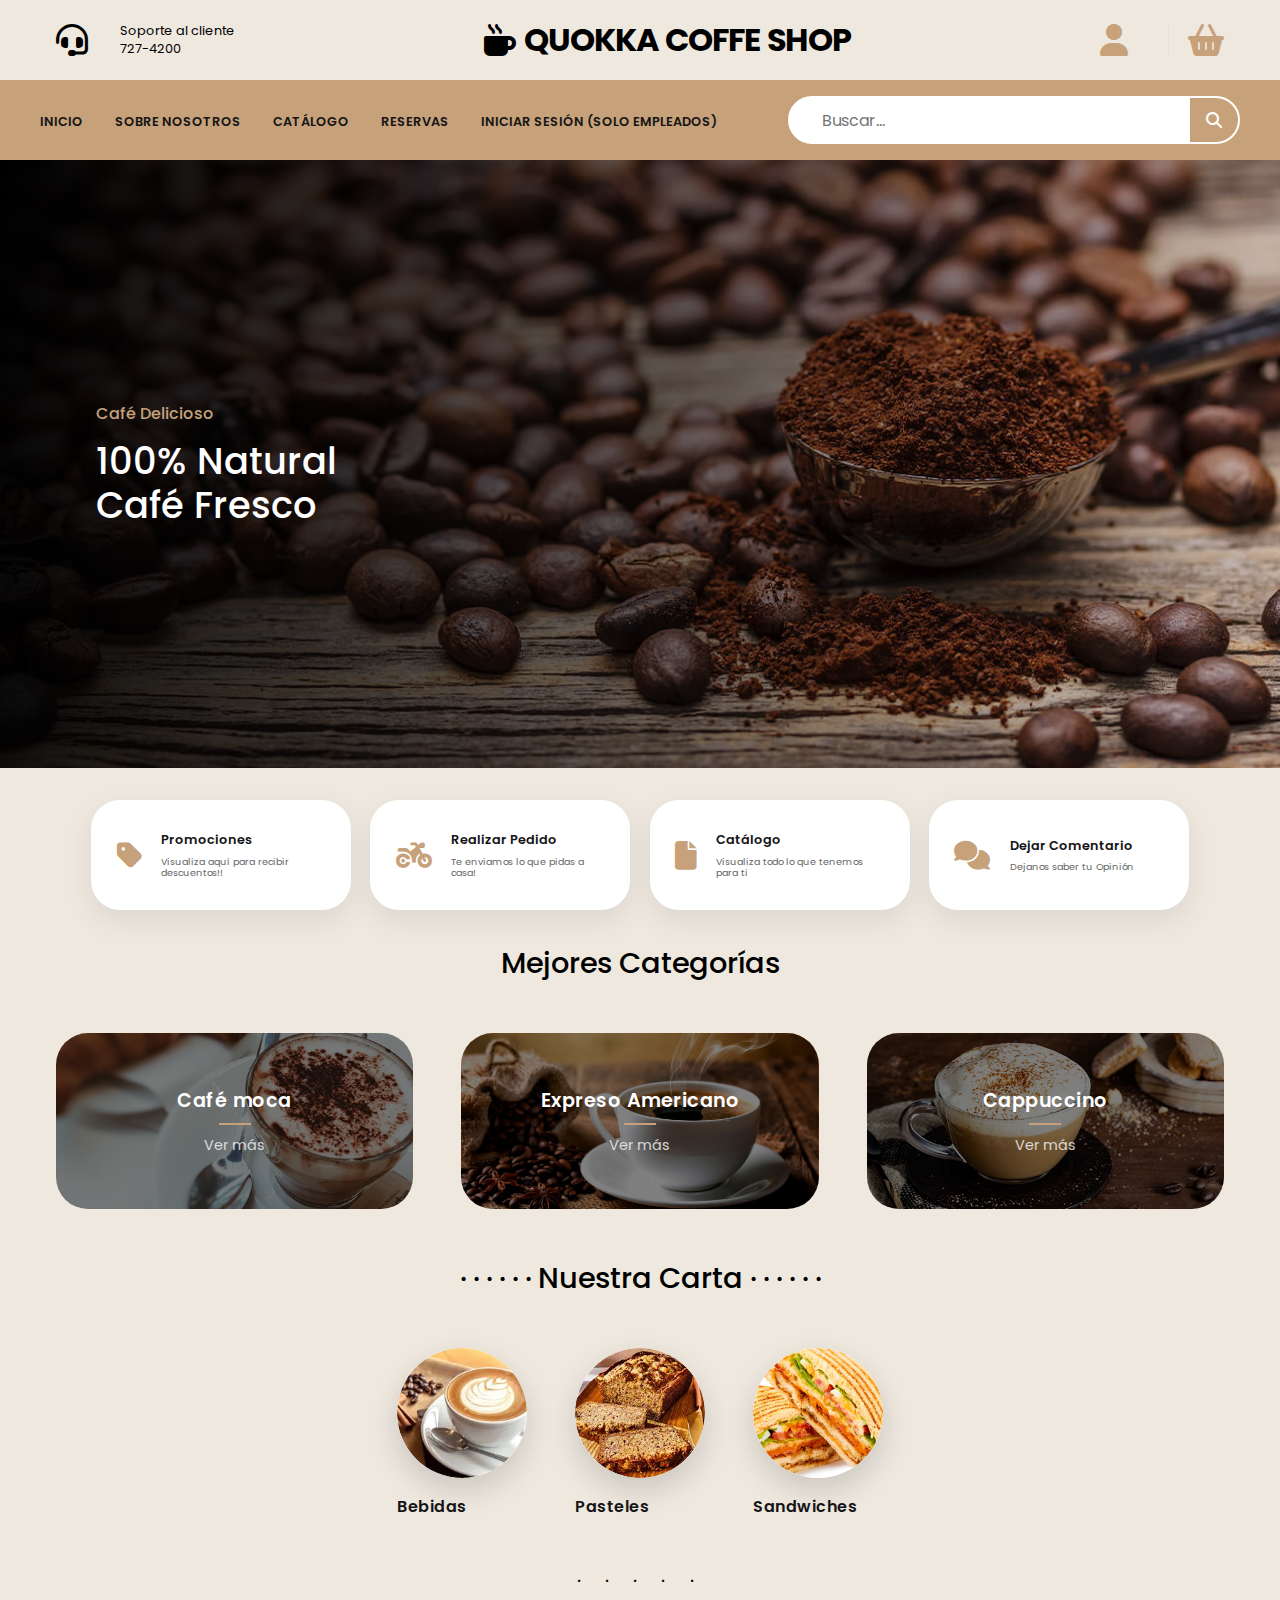
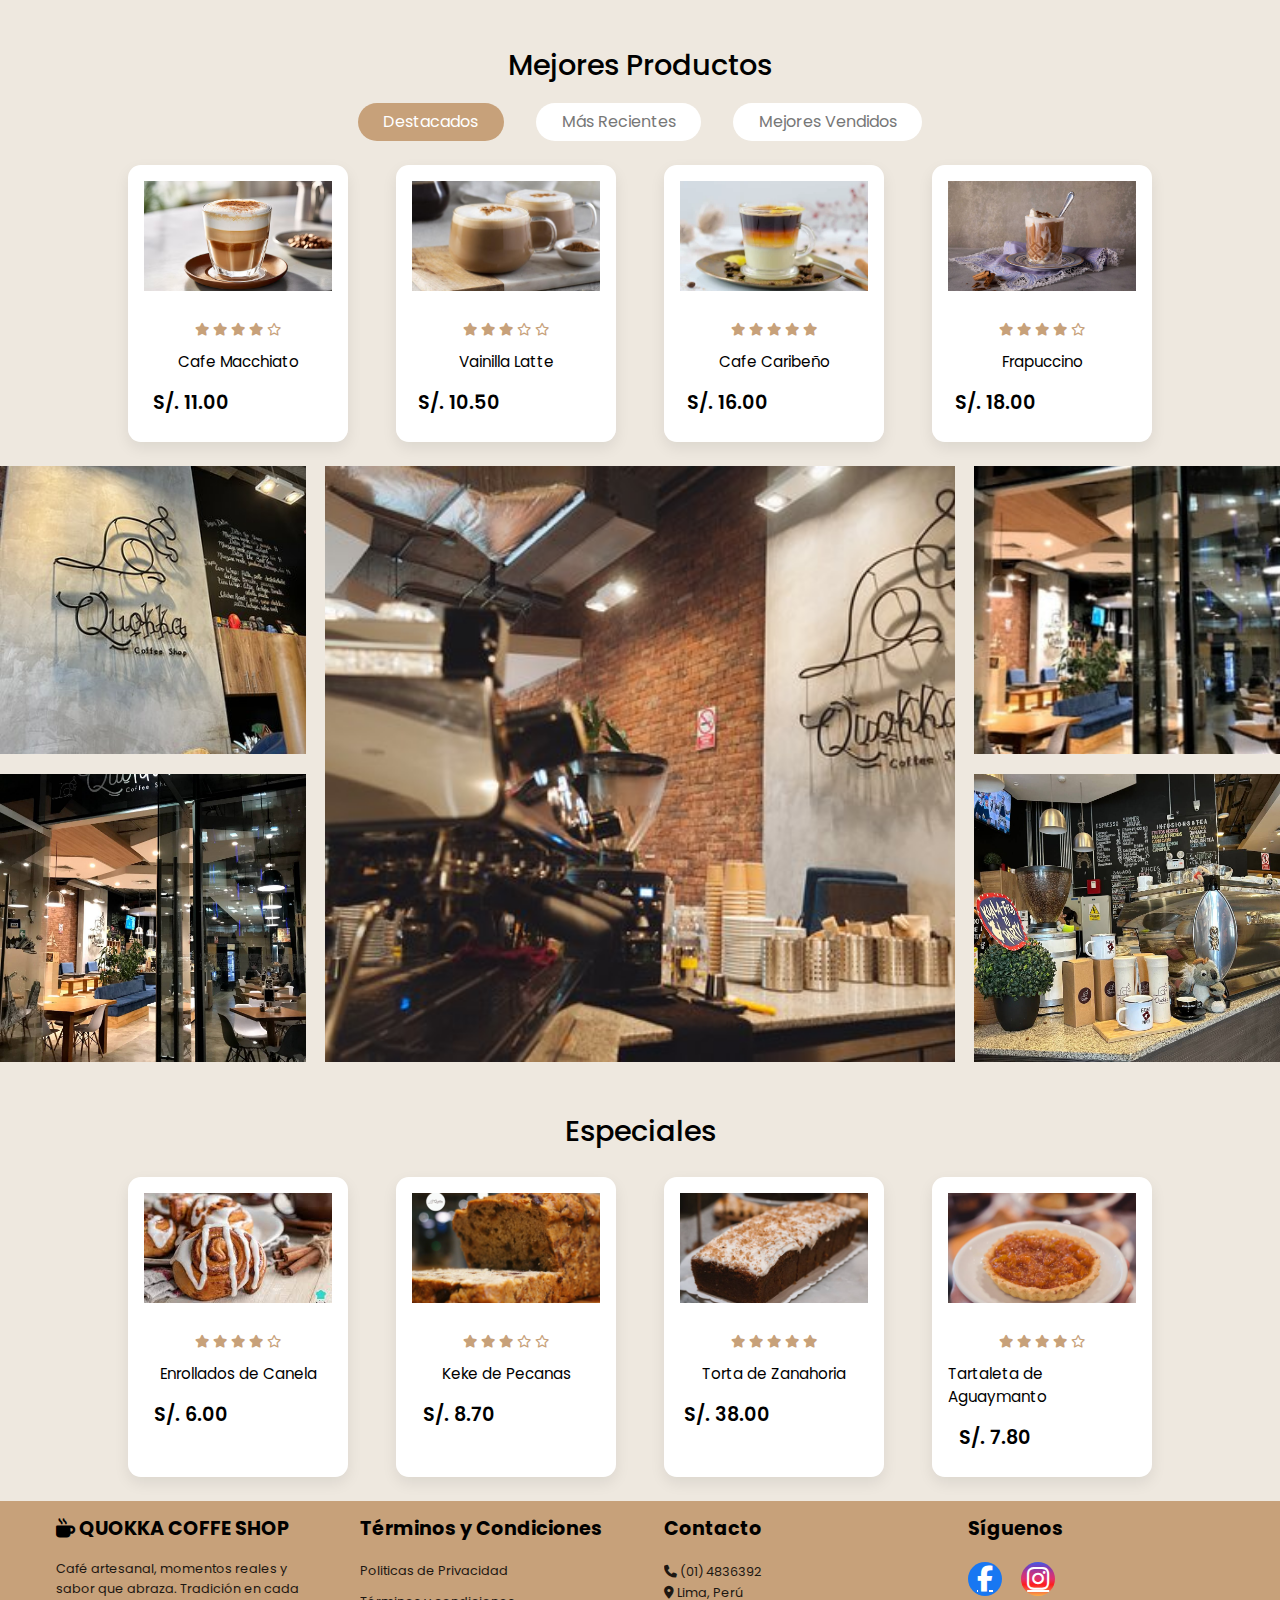
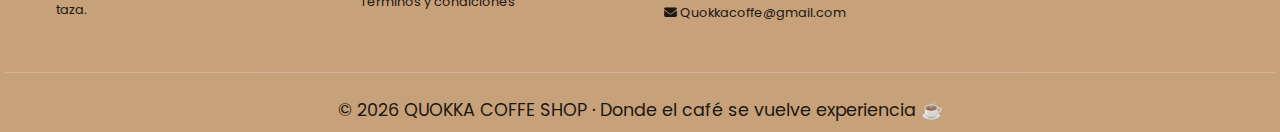
<file: index.html>
<!DOCTYPE html>
<html lang="en">
	<head>
		<meta charset="UTF-8" />
		<meta http-equiv="X-UA-Compatible" content="IE=edge" />
		<meta
			name="viewport"
			content="width=device-width, initial-scale=1.0"
		/>
		<title>QUOKKA COFFE SHOP</title>
        <link rel="stylesheet" href="https://cdnjs.cloudflare.com/ajax/libs/font-awesome/6.5.1/css/all.min.css">
		<link rel="stylesheet" href="style/quokka.css" />
	</head>
	<body>
		<header>
			<div class="container-hero">
				<div class="container hero">
					<div class="customer-support">
						<i class="fa-solid fa-headset"></i>
						<div class="content-customer-support">
							<span class="text">Soporte al cliente</span>
							<span class="number">727-4200</span>
						</div>
					</div>

					<div class="container-logo">
						<i class="fa-solid fa-mug-hot"></i>
						<h1 class="logo"><a href="#">QUOKKA COFFE SHOP</a></h1>
					</div>

					<div class="container-user">
						<i class="fa-solid fa-user"></i>
						<i class="fa-solid fa-basket-shopping"></i>
						<div class="content-shopping-cart">
						</div>
					</div>
				</div>
			</div>

			<div class="container-navbar">
				<nav class="navbar container">
					<!-- <i class="fa-solid fa-bars"></i> -->
                     <i class="fa-solid fa-bars" id="menu-toggle"></i>

					<ul class="menu">
						<li><a href="index.html">Inicio</a></li>
						<li><a href="html/sobreNosotros.html">Sobre Nosotros</a></li>
						<li><a href="docs/Catálogo Quokka.pdf">Catálogo</a></li>
						<li><a href="html/Reservas.html">Reservas</a></li>
						<li><a href="http://localhost:3000/">Iniciar Sesión (Solo empleados)</a></li>
					</ul>

					<form class="search-form">
						<input type="search" placeholder="Buscar..." />
						<button class="btn-search">
							<i class="fa-solid fa-magnifying-glass"></i>
						</button>
					</form>
				</nav>
			</div>
		</header>

        <section class="banner">
			<div class="content-banner">
				<p>Café Delicioso</p>
				<h2>100% Natural <br />Café Fresco</h2>
			</div>
		</section>

        <main class="main-content">
            <section class="container container-features">

				<div class="card-feature">
					<i class="fa-solid fa-tag"></i>
					<div class="feature-content">
						<a href="http://localhost:3000/VizualizarPromociones.html"><span>Promociones</span></a>
						<p>Visualiza aquí para recibir descuentos!!</p>
					</div>
				</div>

				<div class="card-feature">
					<i class="fa-solid fa-motorcycle"></i>
					<div class="feature-content">
						<a href="http://localhost:3000/realizarpedido.html"><span>Realizar Pedido</span></a>
						<p>Te enviamos lo que pidas a casa!</p>
					</div>
				</div>

                <div class="card-feature">
					<i class="fa-solid fa-file"></i>
					<div class="feature-content">
						<a href="Catálogo Quokka.pdf" target="_blank"><span>Catálogo</span></a>
						<p>Visualiza todo lo que tenemos para ti</p>
					</div>
				</div>

				<div class="card-feature">
					<i class="fa-solid fa-comments"></i>
					<div class="feature-content">
						<a href="https://forms.gle/obarSTkKC59q9uNG8" target="_blank"><span>Dejar Comentario</span></a>
						<p>Dejanos saber tu Opinión</p>
					</div>
				</div>
			</section>

            <section class="container top-categories">
				<h1 class="heading-1">Mejores Categorías</h1>
				<div class="container-categories">

					<div class="card-category category-moca">
						<p>Café moca</p>
						<span>Ver más</span>
					</div>

					<div class="card-category category-expreso">
						<p>Expreso Americano</p>
						<span>Ver más</span>
					</div>

					<div class="card-category category-capuchino">
						<p>Cappuccino</p>
						<span>Ver más</span>
					</div>

				</div>
			</section>

            <section class="container top-products">
                <h1 class="heading-1">
                    &middot; &middot; &middot; &middot; &middot; &middot;  Nuestra Carta  &middot; &middot; &middot; &middot; &middot; &middot;
                </h1>

                <div class="circles-container">
                    <div class="circle-container">
                        <a href="http://localhost:3000/bebidas.html">
                            <div class="circle">
                                <img src="img/Bebidas.jpeg" alt="Café">
                            </div>
                        </a>
                        <p>Bebidas</p>
                    </div>

                    <div class="circle-container">
                        <a href="http://localhost:3000/PostresSandwiches.html">
                            <div class="circle">
                                <img src="img/BANANA BREAD.jpeg" alt="Pastel">
                            </div>
                        </a>
                        <p>Pasteles</p>
                    </div>

                    <div class="circle-container">
                        <a href="http://localhost:3000/SandwichesPostres.html">
                            <div class="circle">
                                <img src="img/SANDWICH DE POLLO.webp" alt="Sándwich">
                            </div>
                        </a>
                        <p>Sandwiches</p>
                    </div>
                </div>

                <div class="separador">
                    &middot; &middot; &middot; &middot; &middot;
                </div>
            </section>

            <section class="container top-products">
				<h1 class="heading-1">Mejores Productos</h1>

				<div class="container-options">
					<span class="active">Destacados</span>
					<span>Más recientes</span>
					<span>Mejores Vendidos</span>
				</div>

				<div class="container-products">

					<!-- Producto 1 -->

					<div class="card-product">
						<div class="container-img">
							<img src="img/machiato 2.avif" alt="Cafe Macchiato" />
							<div class="button-group">
								<span>
									<i class="fa-regular fa-heart"></i>
								</span>
							</div>
						</div>
						<br>
						<div class="content-card-product">
							<div class="stars">
								<i class="fa-solid fa-star"></i>
								<i class="fa-solid fa-star"></i>
								<i class="fa-solid fa-star"></i>
								<i class="fa-solid fa-star"></i>
								<i class="fa-regular fa-star"></i>
							</div>

							<h3>Cafe Macchiato</h3>
							
							<p class="price">S/. 11.00</p>
						</div>
					</div>

					<!-- Producto 2 -->
					<div class="card-product">
						<div class="container-img">
							<img
								src="img/cafe latte.jpeg"
								alt="Cafe Latte"
							/>
							<div class="button-group">
								<span>
									<i class="fa-regular fa-heart"></i>
								</span>
							</div>
						</div>
						<br>
						<div class="content-card-product">
							<div class="stars">
								<i class="fa-solid fa-star"></i>
								<i class="fa-solid fa-star"></i>
								<i class="fa-solid fa-star"></i>
								<i class="fa-regular fa-star"></i>
								<i class="fa-regular fa-star"></i>
							</div>
							<h3>Vainilla Latte</h3>
							
							<p class="price">S/. 10.50</p>
						</div>
					</div>

					<!-- Producto 3 -->

					<div class="card-product">
						<div class="container-img">
							<img
								src="img/cafe caribeño.webp"
								alt="Cafe Caribeño"
							/>
							<div class="button-group">
								<span>
									<i class="fa-regular fa-heart"></i>
								</span>
							</div>
						</div>
						<br>
						<div class="content-card-product">
							<div class="stars">
								<i class="fa-solid fa-star"></i>
								<i class="fa-solid fa-star"></i>
								<i class="fa-solid fa-star"></i>
								<i class="fa-solid fa-star"></i>
								<i class="fa-solid fa-star"></i>
							</div>
							<h3>Cafe Caribeño</h3>
							
							<p class="price">S/. 16.00</p>
						</div>
					</div>

					<!--  Producto 4 -->

					<div class="card-product">
						<div class="container-img">
							<img src="img/cafe helado.webp" alt="Frapuccino" />
							<div class="button-group">
								<span>
									<i class="fa-regular fa-heart"></i>
								</span>
							</div>
						</div>
						<br>
						<div class="content-card-product">
							<div class="stars">
								<i class="fa-solid fa-star"></i>
								<i class="fa-solid fa-star"></i>
								<i class="fa-solid fa-star"></i>
								<i class="fa-solid fa-star"></i>
								<i class="fa-regular fa-star"></i>
							</div>
							<h3>Frapuccino</h3>
							
							<p class="price">S/. 18.00</p>
						</div>
					</div>
				</div>
			</section>

			<section class="gallery">
				<img
					src="img/ambiente 2.jpg"
					alt="Gallery Img1"
					class="gallery-img-1"
				/><img
					src="img/ambiente 3.jpg"
					alt="Gallery Img2"
					class="gallery-img-2"
				/><img
					src="img/ambiente 1.jpg"
					alt="Gallery Img3"
					class="gallery-img-3"
				/><img
					src="img/ambiente 4.jpg"
					alt="Gallery Img4"
					class="gallery-img-4"
				/><img
					src="img/ambiente 5.jpg"
					alt="Gallery Img5"
					class="gallery-img-5"
				/>
			</section>

			<section class="container specials">
				<h1 class="heading-1">Especiales</h1>

				<div class="container-products">

					<!-- Producto 1 -->

					<div class="card-product">
						<div class="container-img">
							<img src="img/ENRROLLADOS DE CANELA.jpeg" alt="Enrollados" />
							<div class="button-group">
								<span>
									<i class="fa-regular fa-heart"></i>
								</span>
							</div>
						</div>
                        <br>
						<div class="content-card-product">
							<div class="stars">
								<i class="fa-solid fa-star"></i>
								<i class="fa-solid fa-star"></i>
								<i class="fa-solid fa-star"></i>
								<i class="fa-solid fa-star"></i>
								<i class="fa-regular fa-star"></i>
							</div>
							<h3>Enrollados de Canela</h3>
							
							<p class="price">S/. 6.00</p>
						</div>
					</div>

					<!-- Producto 2 -->

					<div class="card-product">

						<div class="container-img">
							<img
								src="img/Keke de pecanas.png"
								alt="Keke Pecanas"
							/>
							<div class="button-group">
								<span>
									<i class="fa-regular fa-heart"></i>
								</span>
							</div>
						</div>
                        <br>

						<div class="content-card-product">
							<div class="stars">
								<i class="fa-solid fa-star"></i>
								<i class="fa-solid fa-star"></i>
								<i class="fa-solid fa-star"></i>
								<i class="fa-regular fa-star"></i>
								<i class="fa-regular fa-star"></i>
							</div>
							<h3>Keke de Pecanas</h3>
							
							<p class="price">S/. 8.70</p>
						</div>
					</div>

					<!-- Producto 3 -->

					<div class="card-product">
						<div class="container-img">
							<img src="img/Torta zanahoria.png" alt="Torta Zanahoria" />
							<div class="button-group">
								<span>
									<i class="fa-regular fa-heart"></i>
								</span>
							</div>
						</div>
                        <br>

						<div class="content-card-product">
							<div class="stars">
								<i class="fa-solid fa-star"></i>
								<i class="fa-solid fa-star"></i>
								<i class="fa-solid fa-star"></i>
								<i class="fa-solid fa-star"></i>
								<i class="fa-solid fa-star"></i>
							</div>
							<h3>Torta de Zanahoria</h3>
							
							<p class="price">S/. 38.00</p>
						</div>
					</div>

					<!-- Producto 4  -->

					<div class="card-product">
						<div class="container-img">
							<img src="img/Tartaleta de Aguaymanto.png" alt="Tartaleta" />
							<div class="button-group">
								<span>
									<i class="fa-regular fa-heart"></i>
								</span>
							</div>
						</div>
                        <br>
						<div class="content-card-product">
							<div class="stars">
								<i class="fa-solid fa-star"></i>
								<i class="fa-solid fa-star"></i>
								<i class="fa-solid fa-star"></i>
								<i class="fa-solid fa-star"></i>
								<i class="fa-regular fa-star"></i>
							</div>
							<h3>Tartaleta de Aguaymanto</h3>
							
							<p class="price">S/. 7.80</p>
						</div>
					</div>
				</div>
			</section>

			<footer class="footer">
				<div class="container footer-content">

					<!-- LOGO / DESCRIPCIÓN -->
					<div class="footer-box">
						<h2 class="footer-logo">
							<i class="fa-solid fa-mug-hot"></i> QUOKKA COFFE SHOP
						</h2>
						<p>
							Café artesanal, momentos reales y sabor que abraza.
							Tradición en cada taza.
						</p>
					</div>

					<!-- ENLACES -->
					<div class="footer-box">
						<h3>Términos y Condiciones</h3>
						<ul>
							<li><a href="#">Politicas de Privacidad</a></li>
							<li><a href="#">Términos y condiciones</a></li>
						</ul>
					</div>

					<!-- CONTACTO -->
					<div class="footer-box">
						<h3>Contacto</h3>
						<p><i class="fa-solid fa-phone"></i> (01) 4836392</p>
						<p><i class="fa-solid fa-location-dot"></i> Lima, Perú</p>
						<p><i class="fa-solid fa-envelope"></i> Quokkacoffe@gmail.com</p>
					</div>

					<!-- REDES -->
					<div class="footer-box">
						<h3>Síguenos </h3>
						<div class="social-icons">
							<a href="https://www.facebook.com/quokkacoffeeshop/" target="_blank" class="facebook"><i class="fa-brands fa-facebook-f"></i></a>
							<a href="https://www.instagram.com/quokkacoffeeshop/" target="_blank" class="instagram"><i class="fa-brands fa-instagram"></i></a>
						</div>
					</div>

				</div>

				<div class="copyright">
					© 2026 QUOKKA COFFE SHOP · Donde el café se vuelve experiencia ☕
				</div>
			</footer>

        </main>


        <script src="js/quokka.js"></script>
	</body>
</html>
</file>
<file: style/quokka.css>
@import url('https://fonts.googleapis.com/css2?family=Poppins:wght@300;400;500;600;700&display=swap');

:root {
	--primary-color: #c7a17a;
	--background-color: #eee8df;
	--dark-color: #151515;
}

/* html {
	font-size: 82.5%;
	font-family: 'Poppins', sans-serif;
} */

/* html {
	font-size: 62.5%;
} */

/* * {
	margin: 0;
	padding: 0;
	box-sizing: border-box;
} */

* {
	margin: 0;
	padding: 0;
	box-sizing: border-box;
	font-family: 'Poppins', sans-serif;
}

body {
	background-color: var(--light);
	color: var(--dark);
}

/* ********************************** */
/*               HEADER               */
/* ********************************** */
.container-hero {
	background-color: var(--background-color);
	font-size: 0.8rem;
	max-width: 1600px;
}

/* .container-hero .container {
	padding: 0 2.5rem;
} */

.hero {
	display: flex;
	justify-content: space-between;
	align-items: center;
	padding: 1.5rem 0;
}

.customer-support,
.container-logo,
.container-user {
	padding: 1rem 0;
}

.container {
	max-width: 1200px;
	margin: auto;
	padding: 0 1rem;
}
.customer-support {
	display: flex;
	align-items: center;
	gap: 2rem;
}

.customer-support i {
	font-size: 2rem;
}

.content-customer-support {
	display: flex;
	flex-direction: column;
}

/* Logo */
.container-logo {
	display: flex;
	align-items: center;
	gap: 0.5rem;
}

.container-logo i {
	font-size: 2rem;
}

.container-logo h1 a {
	text-decoration: none;
	color: #000;
	font-size: 2rem;
	text-transform: uppercase;
	letter-spacing: -1px;
}

.container-user .fa-user {
	font-size: 2rem;
	color: var(--primary-color);
	padding-right: 2.5rem;
	border-right: 1px solid #e2e2e2;
}

.container-user .fa-basket-shopping {
	font-size: 2rem;
	color: var(--primary-color);
	padding-left: 1rem;
}

.content-shopping-cart {
	display: flex;
	flex-direction: column;
}

/* ********************************** */
/*               NAVBAR               */
/* ********************************** */

.container-navbar {
	background-color: var(--primary-color);
}

.navbar {
	display: flex;
	justify-content: space-between;
	align-items: center;
	padding: 1rem 0;
}

.navbar .fa-bars {
	display: none;
}

.menu {
	display: flex;
	gap: 2rem;
}

.menu li {
	list-style: none;
}

.menu a {
	text-decoration: none;
	font-size: 0.8rem;
	color: var(--dark-color);
	font-weight: 600;
	text-transform: uppercase;
	position: relative;
}

.menu a::after {
	content: '';
	width: 1.5rem;
	height: 1px;
	background-color: #fff;
	position: absolute;
	bottom: -3px;
	left: 50%;
	transform: translate(-50%, 50%);
	opacity: 0;
	transition: all 0.3s ease;
}

.menu a:hover::after {
	opacity: 1;
}

.menu a:hover {
	color: #fff;
}

/* ********************************** */
/*               search               */
/* ********************************** */

.search-form {
	position: relative;
	display: flex;
	align-items: center;
	border: 2px solid #fff;
	border-radius: 2rem;
	background-color: #fff;
	height: 3rem;
	overflow: hidden;
}

.search-form input {
	outline: none;
	font-family: inherit;
	border: none;
	width: 25rem;
	font-size: 1rem;
	padding: 0 2rem;
	color: #777;
	cursor: pointer;
}

.search-form input::-webkit-search-cancel-button {
	appearance: none;
}

.search-form .btn-search {
	border: none;
	background-color: var(--primary-color);
	display: flex;
	align-items: center;
	justify-content: center;
	height: 100%;
	padding: 1rem;
}

.btn-search i {
	font-size: 1rem;
	color: #fff;
}

/* ===============================
   📱 HEADER RESPONSIVE COMPACTO
================================ */
@media (max-width: 765px) {

	.container-hero {
		font-size: 0.75rem;
	}

	.customer-support,
	.container-logo,
	.container-user {
		padding: 0.8rem 0;
	}

	.customer-support {
		gap: 1rem;
	}

	.customer-support i {
		font-size: 1.1rem;
	}

	.content-customer-support span {
		font-size: 0.48rem;
	}

	.container-logo {
		gap: 0.4rem;
	}

	.container-logo i {
		font-size: 1.1rem;
	}

	.container-logo h1 a {
		font-size: 1.3rem;
	}

	.container-user {
		display: none;
	}
}

/* ===============================
   📱 NAVBAR RESPONSIVE
================================ */
@media (max-width: 768px) {

	.navbar {
		position: relative;
		height: 4rem;
	}

	/* Mostrar hamburguesa */
	.navbar .fa-bars {
		display: block;
		font-size: 1.5rem;
		cursor: pointer;
		color: var(--dark-color);
		padding: 1rem ;
	}

	/* Ocultar menú por defecto */
	.menu {
		position: absolute;
		top: 100%;
		left: 0;
		width: 100%;
		background-color: var(--primary-color);
		flex-direction: column;
		align-items:flex-start ;
		gap: 1.5rem;
		padding: 2rem ;
		display: none;
	}

	/* Menú activo */
	.menu.active {
		display: flex;
	}

	.menu a {
		font-size: 0.7rem;
	}

	/* Buscador a la derecha */
	.search-form {
		margin-left: 4rem;
		width: 18rem;
		height: 2.2rem;
	}

	.search-form input {
		font-size: 0.9rem;
		width: 100%;
	}
}

/* ********************************** */
/*               BANNER               */
/* ********************************** */
.banner {
	background-image: linear-gradient(100deg, #000000, #00000020),
		url('../img/banner.jpg');
	height: 38rem;
	background-size: cover;
	background-position: center;
	display: flex;
	align-items: center;
}

.content-banner {
	width: 100%;
	max-width: 90rem;
	margin: 0 auto;
	padding-left: 6rem;   
	text-align: left;
}

.content-banner p {
	color: var(--primary-color);
	font-size: 1rem;
	margin-bottom: 0.8rem;
	font-weight: 500;
}

.content-banner h2 {
	color: #fff;
	font-size: 2.3rem;
	font-weight: 500;
	line-height: 1.2;
}

.content-banner a {
	margin-top: 2rem;
	text-decoration: none;
	color: #fff;
	background-color: var(--primary-color);
	display: inline-block;
	padding: 1rem 3rem;
	text-transform: uppercase;
	border-radius: 3rem;
}

@media (max-width: 768px) {

	.banner {
		height: 28rem;         
	}

	.content-banner {
		padding-left: 2rem;    
		padding-right: 2rem;
		text-align: left;     
	}

	.content-banner p {
		font-size: 0.85rem;
		margin-bottom: 0.6rem;
	}

	.content-banner h2 {
		font-size: 1.7rem;
		line-height: 1.3;
	}

	.content-banner a {
		margin-top: 1.5rem;
		padding: 0.8rem 2.2rem;
		font-size: 0.8rem;
	}
}

/* ********************************** */
/*            MAIN CONTENT            */
/* ********************************** */
.main-content {
	background-color: var(--background-color);
}

/* ********************************** */
/*            FEATURES                */
/* ********************************** */

.container-features {
	display: grid;
	grid-template-columns: repeat(auto-fit, minmax(220px, 260px));
	justify-content: center;
	gap: 1.2rem;
	padding: 2rem 0;
}

.card-feature {
	background-color: #fff;
	border-radius: 1.8rem;
	height: 110px;          /* prueba entre 100–120 */
	padding: 1.2rem 1.6rem;
	display: flex;
	align-items: center;
	gap: 1.2rem;
	box-shadow: 0 10px 30px rgba(0, 0, 0, 0.08);
	transition: transform 0.3s ease, box-shadow 0.3s ease;
	cursor: pointer;
	font-size: .2rem;
}

.card-feature:hover {
	transform: translateY(-8px);
	box-shadow: 0 18px 45px rgba(0, 0, 0, 0.12);
}

/* Iconos */
.card-feature i {
	font-size: 1.8rem;
	color: var(--primary-color);
	flex-shrink: 0;
}

/* Contenido */
.feature-content span {
	display: inline-block;
	font-size: 0.8rem;
	font-weight: 600;
	color: var(--dark-color);
	margin-bottom: 0.4rem;
}

.feature-content p {
	font-size: 0.6rem;
	color: #666;
	line-height: 1.2;
}

/* Links limpios */
.feature-content a {
	text-decoration: none;
}

.feature-content a:hover span {
	color: var(--primary-color);
}

/* 📱 Pantallas pequeñas (móvil) */
@media (max-width: 576px) {
	.container-features {
		grid-template-columns: repeat(2, 1fr); /* 🔥 2 columnas exactas */
		gap: 1rem;
		padding: 1.5rem 1rem;
	}

	.card-feature {
		height: 95px;        /* un poco más compacto */
		padding: 1rem 1.2rem;
	}

	.card-feature i {
		font-size: 1.5rem;
	}

	.feature-content span {
		font-size: 0.75rem;
	}

	.feature-content p {
		font-size: 0.6rem;
	}
}

/* ********************************** */
/*             UTILIDADES             */
/* ********************************** */

.heading-1 {
	text-align: center;
	font-weight: 500;
	font-size: 1.8rem;
	margin-bottom: 1rem;
}

/* ********************************** */
/*             CATEGORIES             */
/* ********************************** */

.category-moca {
	background-image: linear-gradient(#00000080, #00000080),
		url('../img/cafe\ moca.jpg');
	background-size: cover;
	background-position: bottom;
	background-repeat: no-repeat;
}

.category-expreso {
	background-image: linear-gradient(#00000080, #00000080),
		url('../img/americano.webp');
	background-size: cover;
	background-position: center;
	background-repeat: no-repeat;
}

.category-capuchino {
	background-image: linear-gradient(#00000080, #00000080),
		url('../img/cafe\ capuccino.webp');
	background-size: cover;
	background-position: center;
	background-repeat: no-repeat;
}
.top-categories {
	display: flex;
	flex-direction: column;
	gap: 2rem;
	margin-bottom: 3rem;
}

.container-categories {
	display: grid;
	grid-template-columns: repeat(3, 1fr);
	gap: 3rem;
}

.card-category {
	position: relative;
	height: 11rem;
	display: flex;
	flex-direction: column;
	align-items: center;
	justify-content: center;
	border-radius: 2rem;
	gap: 1.2rem;
	overflow: hidden;
	cursor: pointer;
	transition: transform 0.4s ease, box-shadow 0.4s ease;
}

.card-category p {
	font-size: 1.2rem;
	font-weight: 600;
	letter-spacing: 0.5px;
	color: #fff;
}

.card-category p::after {
	content: '';
	width: 2.5rem;
	height: 2px;
	background-color: #fff;
	position: absolute;
	bottom: -1rem;
	left: 50%;
	transform: translate(-50%, 50%);
}

.card-category span:hover {
	color: var(--primary-color);
}

.card-category:hover {
	background-size: 108%;
}

.card-category p,
.card-category span {
	position: relative;
	z-index: 2;
}

.card-category p::after {
	content: '';
	width: 2rem;
	height: 2px;
	background-color: var(--primary-color);
	position: absolute;
	bottom: -0.6rem;
	left: 50%;
	transform: translateX(-50%);
}

.card-category span {
	font-size: 0.9rem;
	color: #eee;
	opacity: 0.85;
	transition: color 0.3s ease;
}

@media (max-width: 480px) {

	.heading-1 {
		text-align: center;
		font-weight: 500;
		font-size: 1.2rem;
	}
	.container-categories {
		grid-template-columns: repeat(3, 1fr);
		gap: 0.8rem;
	}

	.card-category {
		height: 6rem;
		border-radius: 1.2rem;
		gap: 0.4rem;
		transition: transform 0.3s ease, box-shadow 0.3s ease, background-size 0.3s ease;
	}

	/* 👇 MISMO EFECTO, PERO MÁS SUTIL */
	.card-category:hover {
		transform: translateY(-4px);
		box-shadow: 0 10px 25px rgba(0,0,0,0.25);
		background-size: 110%;
	}

	.card-category p {
		font-size: 0.85rem;
		text-align: center;
	}

	.card-category p::after {
		width: 1.2rem;
		bottom: -0.3rem;
	}

	.card-category span {
		font-size: 0.65rem;
		opacity: 0.9;
	}
}

/* ********************************** */
/*        CIRCULAR MENU BUTTONS       */
/* ********************************** */

.circles-container {
	display: flex;
	justify-content: center;
	align-items: center;
	gap: 3rem;
	margin-top: 3rem;
	flex-wrap: nowrap; /* 👈 evita que bajen */
}

.circle {
	width: 130px;
	height: 130px;
	border-radius: 50%;
	overflow: hidden;
	background-color: #fff;
	box-shadow: 0 12px 30px rgba(0, 0, 0, 0.15);
	transition: transform 0.3s ease, box-shadow 0.3s ease;
	display: flex;
	align-items: center;
	justify-content: center;
}

.circle img {
	width: 100%;
	height: 100%;
	object-fit: cover;
	border-radius: 50%;
	transition: transform 0.4s ease;
}

/* 🎯 EFECTO BOTÓN */
.circle-container:hover .circle {
	transform: translateY(-6px) scale(1.05);
	box-shadow: 0 18px 40px rgba(0, 0, 0, 0.25);
}

.circle-container:hover img {
	transform: scale(1.1);
}

.circle-container p {
	margin-top: 1rem;
	font-size: 1rem;
	font-weight: 600;
	color: var(--dark-color);
	letter-spacing: 0.5px;
	transition: color 0.3s ease;
}

.circle-container:hover p {
	color: var(--primary-color);
}

/* Quitar estilos feos de links */
.circle-container a {
	text-decoration: none;
	color: inherit;
}

.separador {
	text-align: center;
	margin: 3rem auto;
	font-size: 1.2rem;
	letter-spacing: 0.6rem;
}

@media (max-width: 480px) {

	.circles-container {
		gap: 1.2rem;
		margin-top: 2rem;
	}

	.circle {
		width: 85px;
		height: 85px;
		box-shadow: 0 8px 20px rgba(0, 0, 0, 0.18);
	}

	.circle-container p {
		font-size: 0.7rem;
		margin-top: 0.6rem;
		text-align: center;
	}

	/* Hover más sutil (en móvil es tap) */
	.circle-container:hover .circle {
		transform: scale(1.03);
	}
}

/* ************************************************ */
/*  FILTROS (Destacados / Recientes / Vendidos)     */
/* ************************************************ */
.container-options {
	display: flex;
	justify-content: center;
	gap: 2rem;
	margin-bottom: 1.5rem;
}

.container-options span {
	color: #777;
	background-color: #fff;
	padding: 0.4rem 1.6rem;
	font-size: 1rem;
	text-transform: capitalize;
	border-radius: 1.6rem;
	cursor: pointer;
}

.container-options span:hover {
	background-color: var(--primary-color);
	color: #fff;
}

.container-options span.active {
	background-color: var(--primary-color);
	color: #fff;
}

@media (max-width: 576px) {
	.container-options {
		gap: 0.8rem;          
		flex-wrap: wrap;     
		padding: 0 1rem;    
	}

	.container-options span {
		padding: 0.35rem 1.2rem; 
		font-size: 0.49rem;
		border-radius: 1.2rem;
	}
}


/* ************************ */
/*   TARJETA DE PRODUCTO    */
/* ************************ */
.container-products {
	display: grid;
	grid-template-columns: repeat(auto-fit,220px);
	gap: 3rem;              
	margin: 1.5rem auto; 
	justify-content: center; 
}

.card-product {
	background-color: #fff;
	padding: 1rem;      
	border-radius: 0.8rem;
	cursor: pointer;
	box-shadow: 0 6px 15px rgba(0, 0, 0, 0.08);
	max-width: 220px;
	width: 100%;
	margin: 0 ;
}

.container-img {
	position: relative;
	height: 110px; 
}

.container-img img {
	width: 100%;
	height: 100%;
	object-fit: cover;
}

.container-img .discount {
	position: absolute;
	left: 0;
	background-color: var(--primary-color);
	color: #fff;
	padding: 2px 1.2rem;
	border-radius: 1rem;
	font-size: 1.2rem;
}

.card-product:hover .discount {
	background-color: #000;
}

.button-group {
	display: flex;
	flex-direction: column;
	gap: 1rem;
	position: absolute;
	top: 0;
	right: -3rem;
	z-index: -1;
	transition: all 0.4s ease;
}

.button-group span {
	border: 1px solid var(--primary-color);
	padding: 0.8rem;
	display: flex;
	align-items: center;
	justify-content: center;
	border-radius: 50%;
	cursor: pointer;
	transition: all 0.4s ease;
}

.button-group span:hover {
	background-color: var(--primary-color);
}

.button-group span i {
	font-size: 0.8rem;
	color: var(--primary-color);
}

.button-group span:hover i {
	color: #fff;
}

.card-product:hover .button-group {
	z-index: 0;
	right: -1rem;
}

.content-card-product {
	display: grid;
	justify-items: center;
	grid-template-columns: 1fr 1fr;
	grid-template-rows: repeat(4, min-content);
	row-gap: 0.6rem;
}

.stars {
	grid-row: 1/2;
	grid-column: 1/-1;
}

.stars i {
	font-size: 0.8rem;
	color: var(--primary-color);
}

.content-card-product h3 {
	grid-row: 2/3;
	grid-column: 1/-1;
	font-weight: 400;
	font-size: 0.95rem;
	margin-bottom: 0.3rem;
	cursor: pointer;
}

.content-card-product h3:hover {
	color: var(--primary-color);
}

.add-cart {
	justify-self: start;
	border: 2px solid var(--primary-color);
	padding: 1rem;
	border-radius: 50%;
	cursor: pointer;
	transition: all 0.4s ease;
	display: flex;
	align-items: center;
	justify-content: center;
}

.add-cart:hover {
	background-color: var(--primary-color);
}

.add-cart i {
	font-size: 1.5rem;
	color: var(--primary-color);
}

.add-cart:hover i {
	color: #fff;
}

.content-card-product .price {
	justify-self: center;
	align-self: center;
	font-size: 1.2rem;
	font-weight: 600;
}


@media (max-width: 576px) {

	.container-products {
		grid-template-columns: repeat(auto-fit, minmax(130px, 1fr));
		gap: 0.8rem;              /* menos separación */
		padding: 0.2rem;
		justify-content: center; /* sigue centrado */
	}

	.card-product {
		max-width: 140px;
		height: 214px;
		padding: 0.6rem;
	}

	.container-img {
		height: 86px;
	}

	.container-img .discount {
		font-size: 1rem;
		padding: 1px 0.4rem;
	}

	.button-group {
		right: -2.2rem;
	}

	.card-product:hover .button-group {
		right: -0.8rem;
	}

	.content-card-product h3 {
		font-size: 0.58rem;
		text-align: center;
	}

	.content-card-product .price {
		font-size: 0.72rem;
	}

	.add-cart {
		padding: 0.4rem;
	}

	.add-cart i {
		font-size: 1.3rem;
	}
}

/* ********************************** */
/*               GALLERY              */
/* ********************************** */
.gallery {
	display: grid;
	grid-template-columns: repeat(4, 1fr);
	grid-auto-rows: 18rem;
	gap: 1.2rem;
	margin-bottom: 3rem;
}

.gallery img {
	width: 100%;
	height: 100%;
	object-fit: cover;
}

.gallery-img-3 {
	grid-column: 2/4;
	grid-row: 1/3;
}

/* ********************************** */
/*        GALLERY – MOBILE             */
/* ********************************** */
@media (max-width: 768px) {
	.gallery {
		grid-template-columns: repeat(4, 1fr); /* 2 columnas limpias */
		grid-auto-rows: 9rem;                /* más compacto */
		gap: 0.5rem;
		margin-bottom: 1rem;
	}

	.gallery img {
		width: 98%;
		height: 100%;
		object-fit: cover;
	}
	.gallery-img-3 {
		grid-column: 2/4;
	grid-row: 1/3;
	}
}

/* ********************************** */
/*               FOOTER               */
/* ********************************** */
.footer {
	background-color: var(--primary-color);
	padding: 0.8rem 0.3rem 0.6rem;
	font-size: 0.8rem;
}

.footer-content {
	display: grid;
	grid-template-columns: repeat(auto-fit, minmax(220px, 1fr));
	gap: 3rem;
}

.footer-box h3 {
	margin-bottom: 1.2rem;
	font-size: 1.2rem;
}

.footer-logo {
	font-size: 1.2rem;
	margin-bottom: 1rem;
}

.footer-box p {
	line-height: 1.6;
	opacity: 0.85;
}

.footer-box ul {
	list-style: none;
	padding: 0;
}

.footer-box ul li {
	margin-bottom: 0.8rem;
}

.footer-box ul li a {
	color: #000000;
	text-decoration: none;
	opacity: 0.85;
	transition: color 0.3s;
}

/* REDES */
.social-icons {
	display: flex;
	gap: 1.2rem;
}

.social-icons a {
	width: 34px;
	height: 34px;
	display: flex;
	align-items: center;
	justify-content: center;
	border-radius: 50%;
	color: #fff;
	font-size: 1.6rem;
	transition: transform 0.3s;
}

.social-icons a:hover {
	transform: scale(1.1);
}

/* FACEBOOK */
.facebook {
	background-color: #1877f2;
}

/* INSTAGRAM */
.instagram {
	background: linear-gradient(
		#405de6,
		#833ab4,
		#c13584,
		#e1306c,
		#fd1d1d,
		#f56040,
		#fcaf45
	);
}

/* COPYRIGHT */
.copyright {
	margin-top: 3rem;
	padding-top: 1.5rem;
	border-top: 1px solid rgba(255, 255, 255, 0.25);
	text-align: center;
	font-size: 1.1rem; 
	opacity: 0.85;
}

@media (max-width: 768px) {

	.footer {
		padding: 0.9rem 1rem;
	}

	.footer-content {
		grid-template-columns: 1fr;
		gap: 1.7rem;
	}

	.footer-box {
		text-align: left;
	}

	.footer-box h3 {
		margin-bottom: 0.4rem;
	}

	.footer-box ul li {
		margin-bottom: 0.2rem;
	}

	.social-icons {
		justify-content: flex-start;
	}

	.copyright {
		font-size: 0.67rem;
		margin-top: 1rem;
	}
}
</file>
